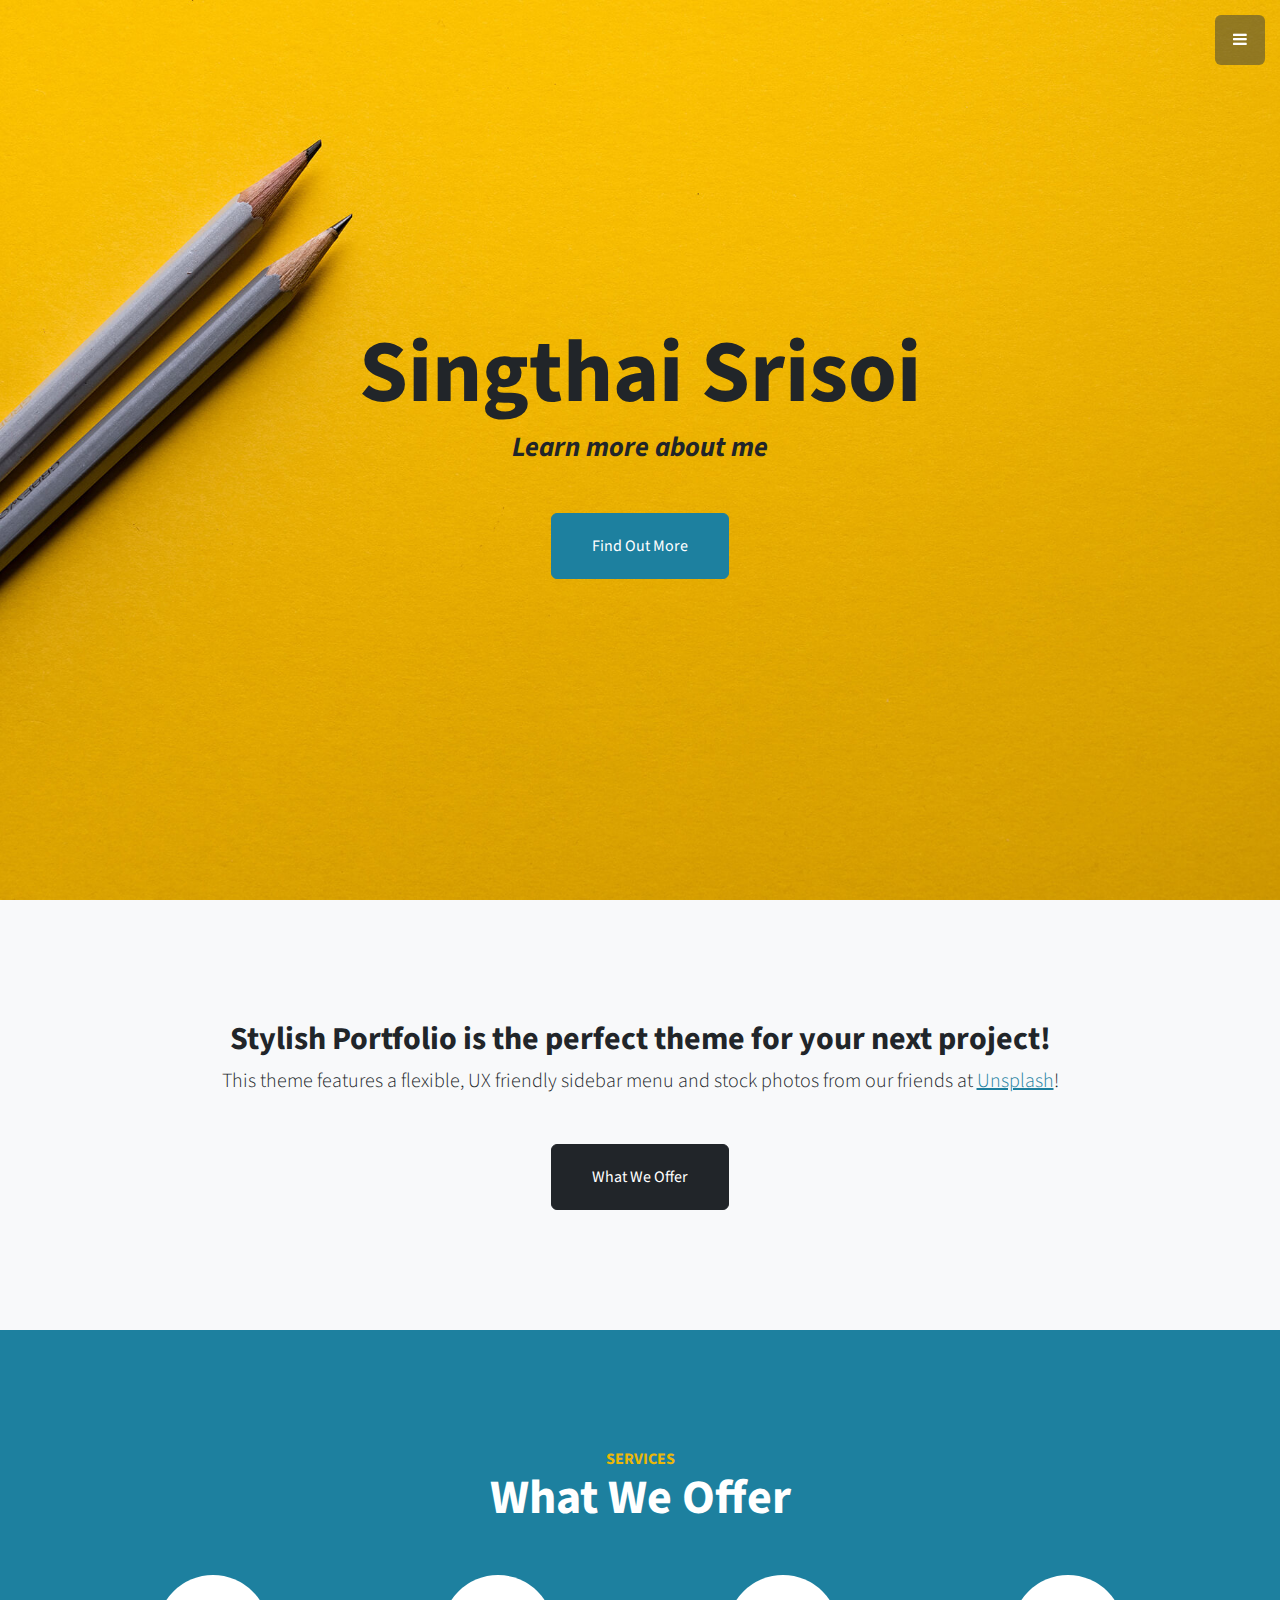
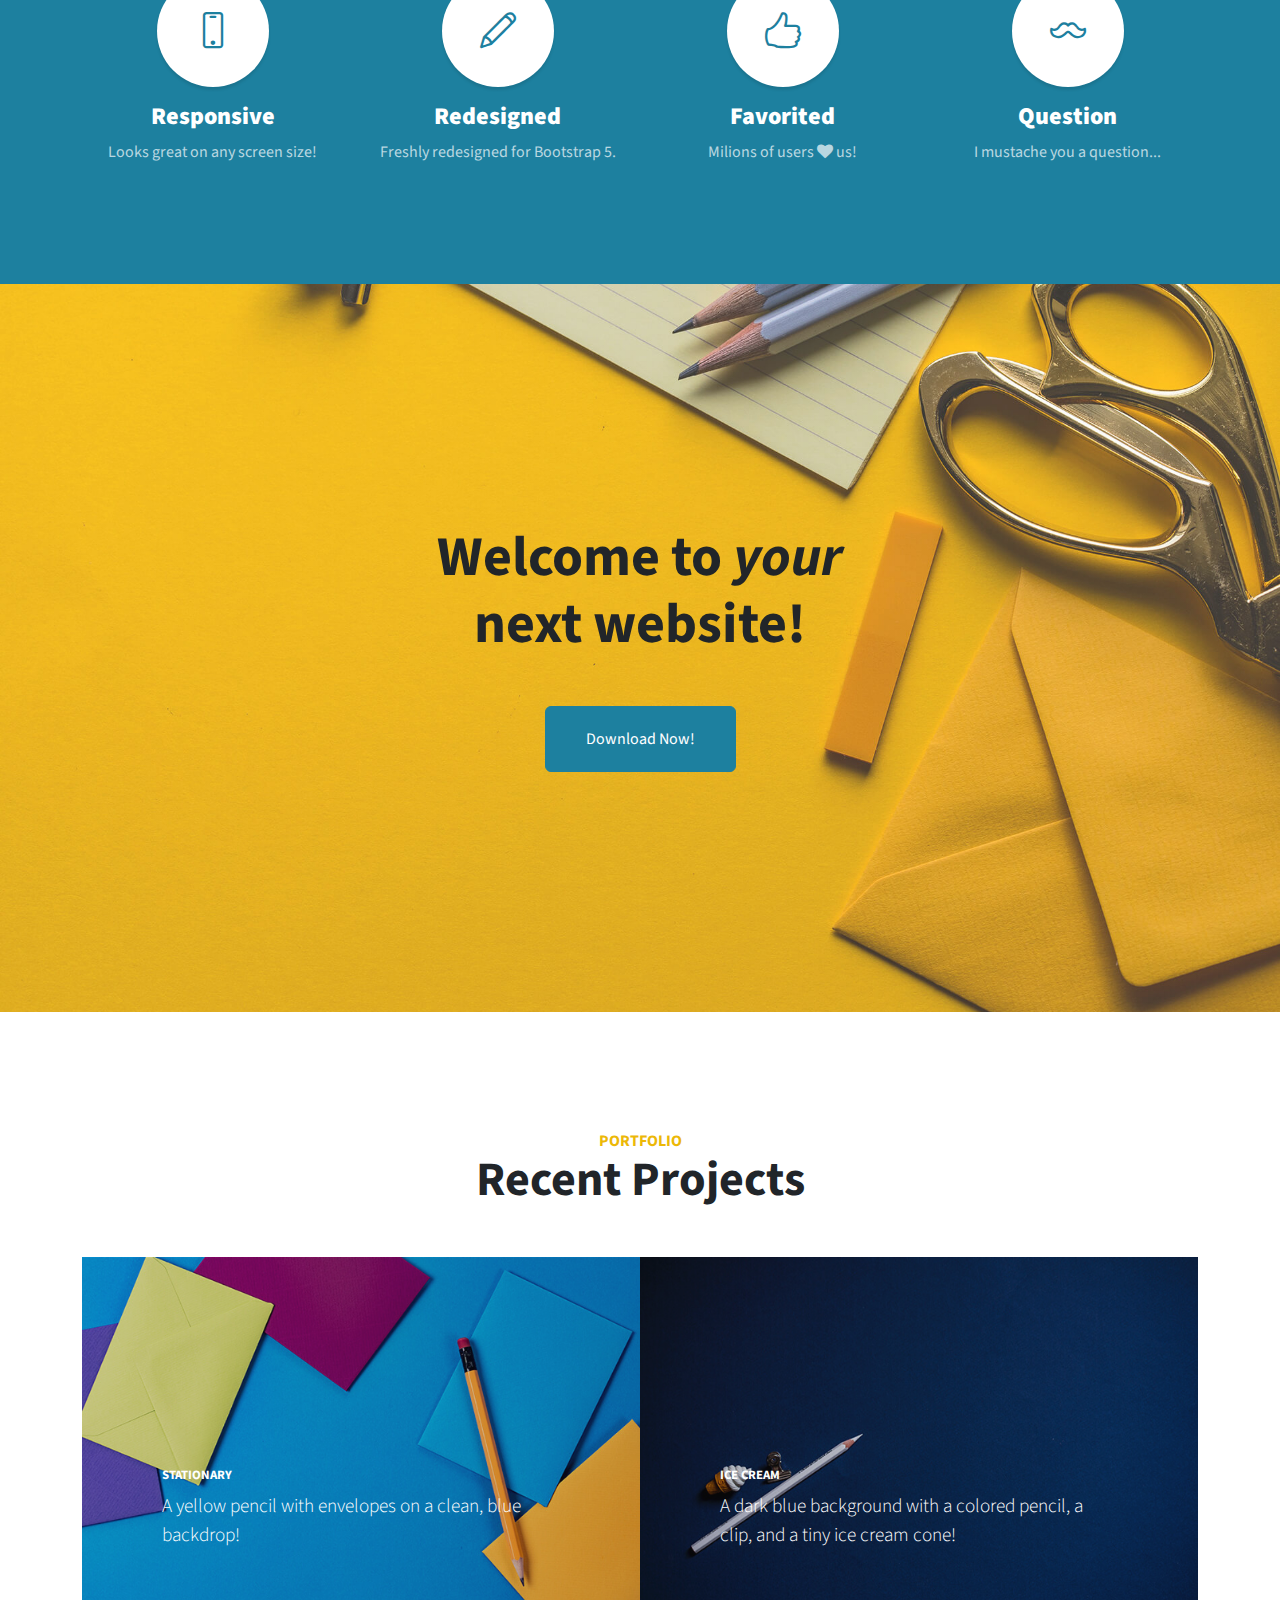
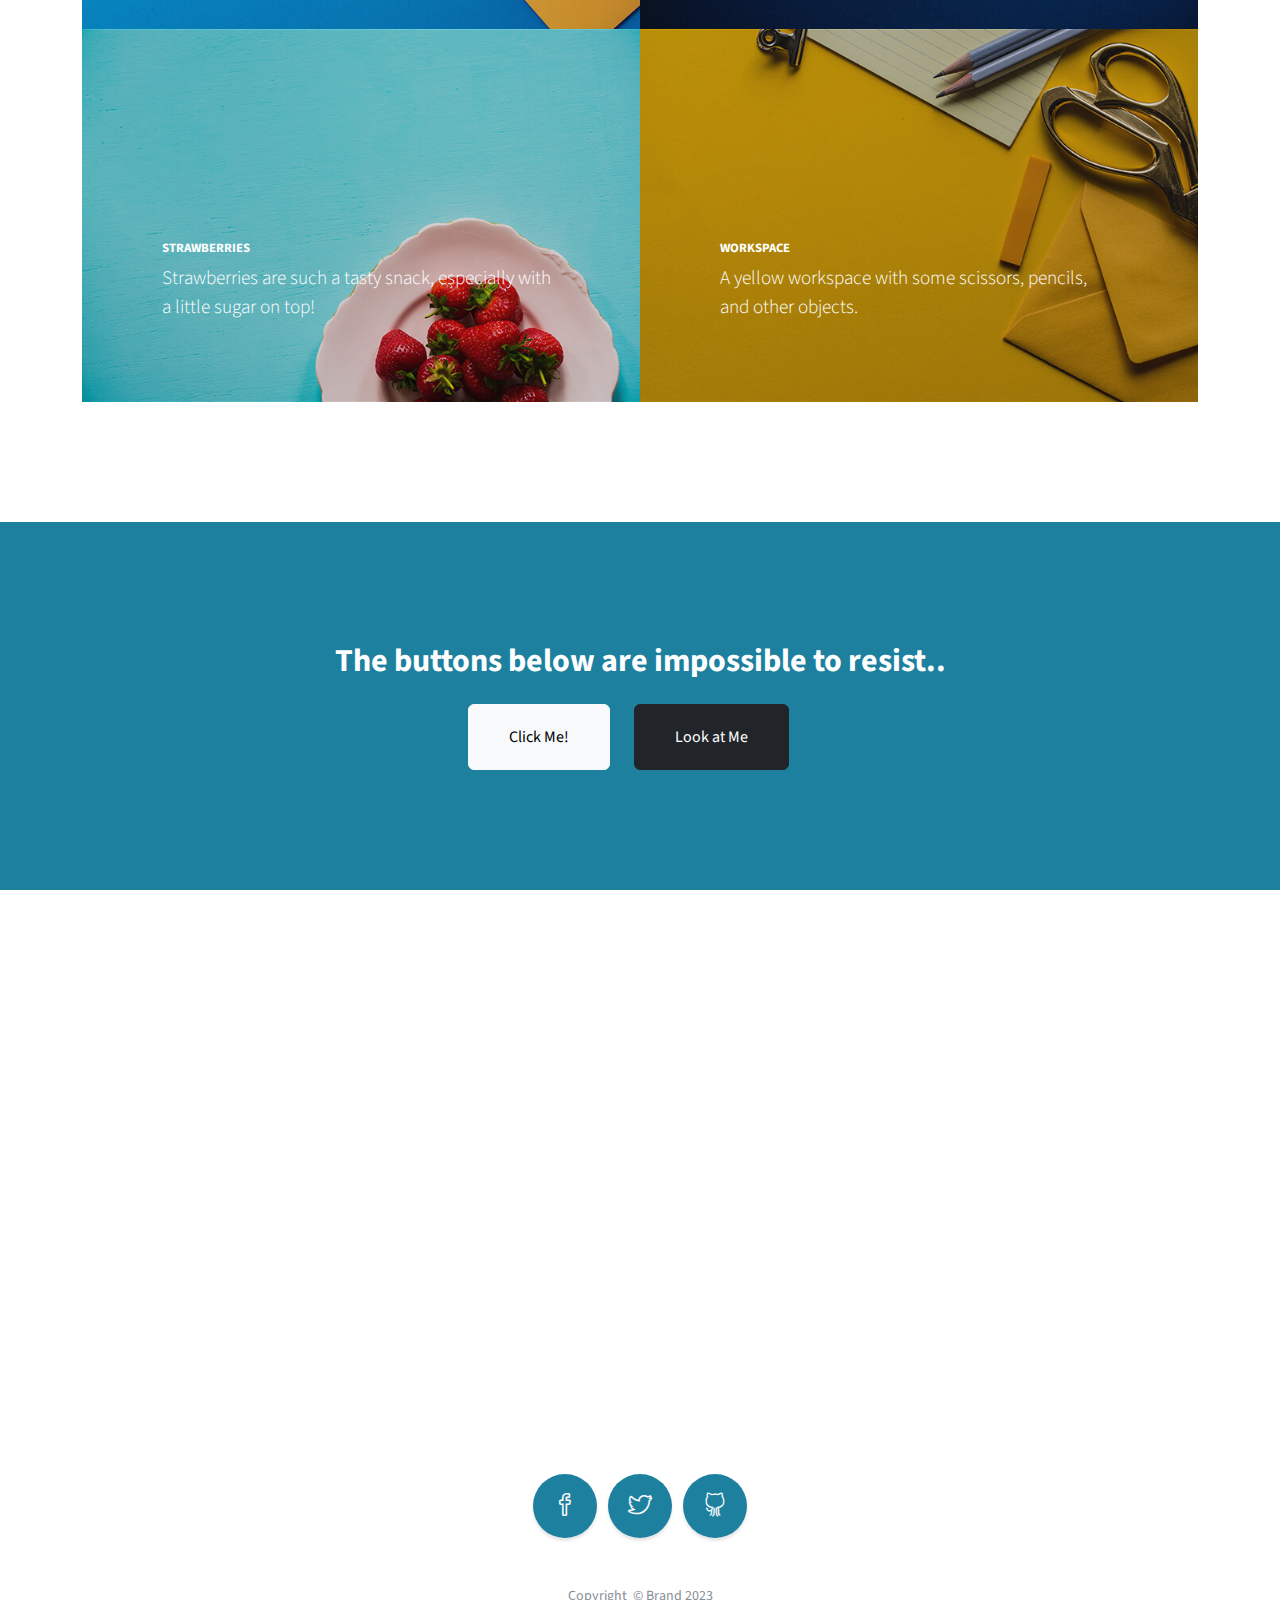
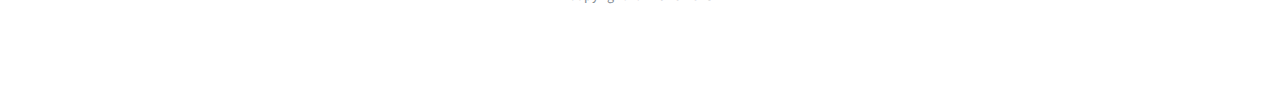
<file: github page/index.html>
<!DOCTYPE html>
<html lang="en">

<head>
    <meta charset="utf-8">
    <meta name="viewport" content="width=device-width, initial-scale=1.0, shrink-to-fit=no">
    <title>Home - Brand</title>
    <link rel="stylesheet" href="assets/bootstrap/css/bootstrap.min.css">
    <link rel="stylesheet" href="https://fonts.googleapis.com/css?family=Source+Sans+Pro:300,400,700,300italic,400italic,700italic&amp;display=swap">
    <link rel="stylesheet" href="assets/fonts/font-awesome.min.css">
    <link rel="stylesheet" href="assets/fonts/simple-line-icons.min.css">
</head>

<body id="page-top"><a class="menu-toggle rounded" href="#"><i class="fa fa-bars"></i></a>
    <nav class="navbar navbar-light navbar-expand" id="sidebar-wrapper">
        <div class="container"><button data-bs-toggle="collapse" class="navbar-toggler d-none" data-bs-target="#"></button>
            <div class="collapse navbar-collapse">
                <ul class="navbar-nav sidebar-nav" id="sidebar-nav">
                    <li class="nav-item sidebar-brand"><a class="nav-link active js-scroll-trigger" href="#page-top">Brand</a></li>
                    <li class="nav-item sidebar-nav-item"><a class="nav-link js-scroll-trigger" href="#page-top">Home</a></li>
                    <li class="nav-item sidebar-nav-item"><a class="nav-link js-scroll-trigger" href="#about">About</a></li>
                    <li class="nav-item sidebar-nav-item"><a class="nav-link js-scroll-trigger" href="#services">Services</a></li>
                    <li class="nav-item sidebar-nav-item"><a class="nav-link js-scroll-trigger" href="#portfolio">Portfolio</a></li>
                    <li class="nav-item sidebar-nav-item"><a class="nav-link js-scroll-trigger" href="#contact">Contact</a></li>
                </ul>
            </div>
        </div>
    </nav>
    <header class="d-flex masthead" style="background-image: url('assets/img/bg-masthead.jpg');">
        <div class="container my-auto text-center">
            <h1 class="mb-1">Singthai Srisoi</h1>
            <h3 class="mb-5"><em>Learn more about me</em></h3><a class="btn btn-primary btn-xl js-scroll-trigger" role="button" href="#about">Find Out More</a>
            <div class="overlay"></div>
        </div>
    </header>
    <section id="about" class="content-section bg-light">
        <div class="container text-center">
            <div class="row">
                <div class="col-lg-10 mx-auto">
                    <h2>Stylish Portfolio is the perfect theme for your next project!</h2>
                    <p class="lead mb-5"><span>This theme features a flexible, UX friendly sidebar menu and stock photos from our friends at&nbsp;</span><a href="https://unsplash.com/">Unsplash</a><span>!</span></p><a class="btn btn-dark btn-xl js-scroll-trigger" role="button" href="#services">What We Offer</a>
                </div>
            </div>
        </div>
    </section>
    <section id="services" class="content-section bg-primary text-white text-center">
        <div class="container">
            <div class="content-section-heading">
                <h3 class="text-secondary mb-0">Services</h3>
                <h2 class="mb-5">What We Offer</h2>
            </div>
            <div class="row">
                <div class="col-md-6 col-lg-3 mb-5 mb-lg-0"><span class="mx-auto service-icon rounded-circle mb-3"><i class="icon-screen-smartphone"></i></span>
                    <h4><strong>Responsive</strong></h4>
                    <p class="mb-0 text-faded">Looks great on any screen size!</p>
                </div>
                <div class="col-md-6 col-lg-3 mb-5 mb-lg-0"><span class="mx-auto service-icon rounded-circle mb-3"><i class="icon-pencil"></i></span>
                    <h4><strong>Redesigned</strong></h4>
                    <p class="mb-0 text-faded">Freshly redesigned for Bootstrap 5.</p>
                </div>
                <div class="col-md-6 col-lg-3 mb-5 mb-lg-0"><span class="mx-auto service-icon rounded-circle mb-3"><i class="icon-like"></i></span>
                    <h4><strong>Favorited</strong></h4>
                    <p class="mb-0 text-faded"><span>Milions of users&nbsp;</span><i class="fa fa-heart"></i><span>&nbsp;us!</span></p>
                </div>
                <div class="col-md-6 col-lg-3 mb-5 mb-lg-0"><span class="mx-auto service-icon rounded-circle mb-3"><i class="icon-mustache"></i></span>
                    <h4><strong>Question</strong></h4>
                    <p class="mb-0 text-faded">I mustache you a question...</p>
                </div>
            </div>
        </div>
    </section>
    <section class="callout" style="background: linear-gradient(90deg, rgba(255, 255, 255, 0.1) 0%, rgba(255, 255, 255, 0.1) 100%), url(&quot;assets/img/bg-callout.jpg&quot;);background-position: center center;background-repeat: no-repeat;background-size: cover;">
        <div class="container text-center">
            <h2 class="mx-auto mb-5"><span>Welcome to&nbsp;</span><em>your</em><span><br>next website!<br></span></h2><a class="btn btn-primary btn-xl" role="button" href="#">Download Now!</a>
        </div>
    </section>
    <section id="portfolio" class="content-section">
        <div class="container">
            <div class="content-section-heading text-center">
                <h3 class="text-secondary mb-0">Portfolio</h3>
                <h2 class="mb-5">Recent Projects</h2>
            </div>
            <div class="row g-0">
                <div class="col-lg-6"><a class="portfolio-item" href="#">
                        <div class="caption">
                            <div class="caption-content">
                                <h2>Stationary</h2>
                                <p class="mb-0">A yellow pencil with envelopes on a clean, blue backdrop!</p>
                            </div>
                        </div><img class="img-fluid" src="assets/img/portfolio-1.jpg">
                    </a></div>
                <div class="col-lg-6"><a class="portfolio-item" href="#">
                        <div class="caption">
                            <div class="caption-content">
                                <h2>Ice Cream</h2>
                                <p class="mb-0">A dark blue background with a colored pencil, a clip, and a tiny ice cream cone!</p>
                            </div>
                        </div><img class="img-fluid" src="assets/img/portfolio-2.jpg">
                    </a></div>
                <div class="col-lg-6"><a class="portfolio-item" href="#">
                        <div class="caption">
                            <div class="caption-content">
                                <h2>Strawberries</h2>
                                <p class="mb-0">Strawberries are such a tasty snack, especially with a little sugar on top!</p>
                            </div>
                        </div><img class="img-fluid" src="assets/img/portfolio-3.jpg">
                    </a></div>
                <div class="col-lg-6"><a class="portfolio-item" href="#">
                        <div class="caption">
                            <div class="caption-content">
                                <h2>Workspace</h2>
                                <p class="mb-0">A yellow workspace with some scissors, pencils, and other objects.</p>
                            </div>
                        </div><img class="img-fluid" src="assets/img/portfolio-4.jpg">
                    </a></div>
            </div>
        </div>
    </section>
    <section class="content-section bg-primary text-white">
        <div class="container text-center">
            <h2 class="mb-4">The buttons below are impossible to resist..</h2><a class="btn btn-light btn-xl me-4" role="button" href="#">Click Me!</a><a class="btn btn-dark btn-xl me-4" role="button" href="#">Look at Me</a>
        </div>
    </section>
    <section id="contact" class="map"><iframe allowfullscreen="" frameborder="0" src="https://cdn.bootstrapstudio.io/placeholders/map.html" width="100%" height="400"></iframe></section>
    <footer class="footer text-center">
        <div class="container">
            <ul class="list-inline mb-5">
                <li class="list-inline-item">&nbsp;<a class="link-light social-link rounded-circle" href="#"><i class="icon-social-facebook"></i></a></li>
                <li class="list-inline-item">&nbsp;<a class="link-light social-link rounded-circle" href="#"><i class="icon-social-twitter"></i></a></li>
                <li class="list-inline-item">&nbsp;<a class="link-light social-link rounded-circle" href="#"><i class="icon-social-github"></i></a></li>
            </ul>
            <p class="text-muted mb-0 small">Copyright &nbsp;© Brand 2023</p>
        </div><a class="js-scroll-trigger scroll-to-top rounded" href="#page-top"><i class="fa fa-angle-up"></i></a>
    </footer>
    <script src="assets/bootstrap/js/bootstrap.min.js"></script>
    <script src="assets/js/stylish-portfolio.js"></script>
</body>

</html>
</file>
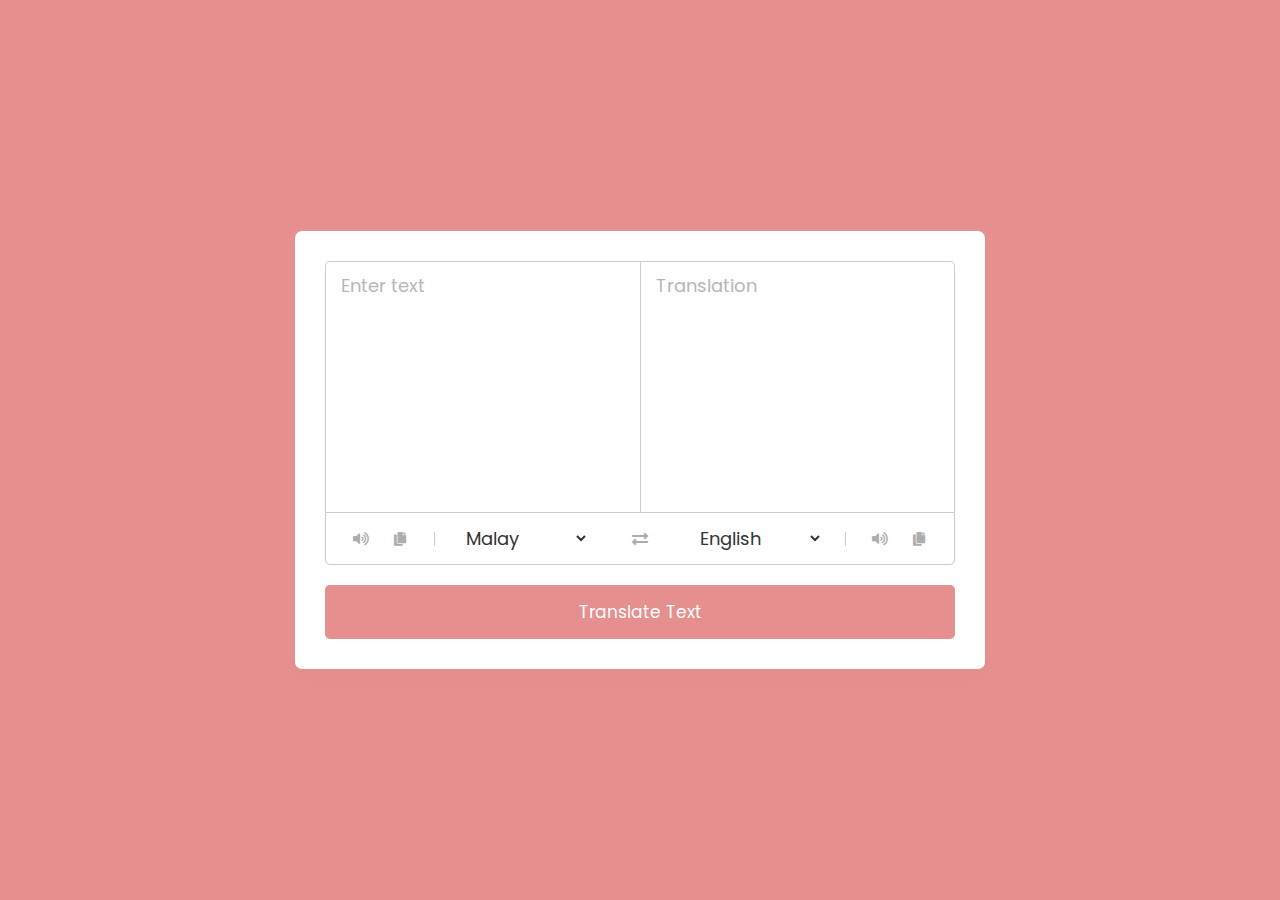
<file: langtrans/index.html>
<!DOCTYPE html>

<html lang="en" dir="ltr">
  <head>
    <meta charset="utf-8">  
    <title>Language Translator</title>
    <link rel="stylesheet" href="style.css">
    <meta name="viewport" content="width=device-width, initial-scale=1.0">
    <!-- Font Awesome CDN Link for Icons -->
    <link rel="stylesheet" href="https://cdnjs.cloudflare.com/ajax/libs/font-awesome/5.15.3/css/all.min.css"/>
  </head>
  <body>
    <div class="container">
      <div class="wrapper">
        <div class="text-input">
          <textarea spellcheck="false" class="from-text" placeholder="Enter text"></textarea>
          <textarea spellcheck="false" readonly disabled class="to-text" placeholder="Translation"></textarea>
        </div>
        <ul class="controls">
          <li class="row from">
            <div class="icons">
              <i id="from" class="fas fa-volume-up"></i>
              <i id="from" class="fas fa-copy"></i>
            </div>
            <select></select>
          </li>
          <li class="exchange"><i class="fas fa-exchange-alt"></i></li>
          <li class="row to">
            <select></select>
            <div class="icons">
              <i id="to" class="fas fa-volume-up"></i>
              <i id="to" class="fas fa-copy"></i>
            </div>
          </li>
        </ul>
      </div>
      <button>Translate Text</button>
    </div>

    <script src="js/countries.js"></script>
    <script src="js/script.js"></script>

  </body>
</html>
</file>
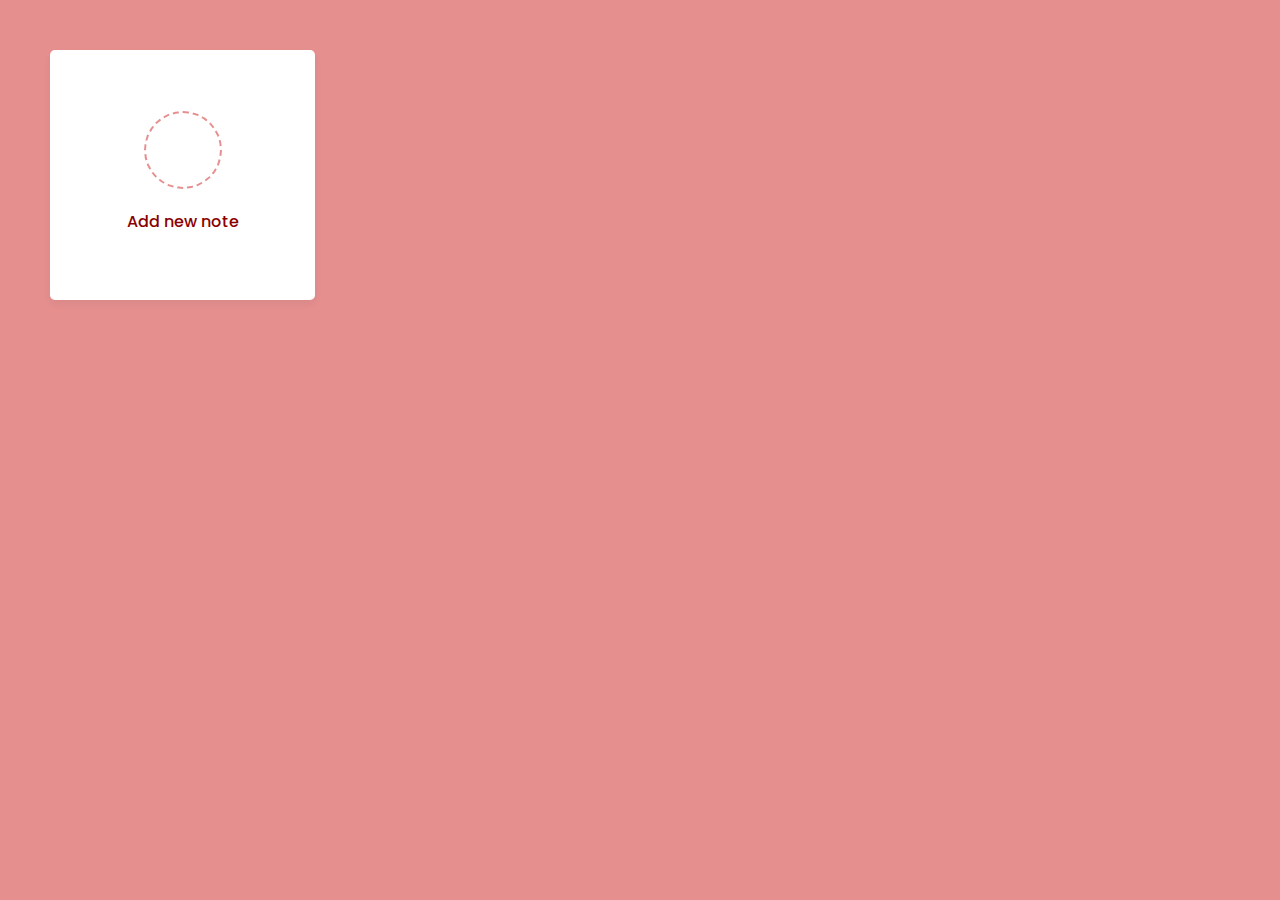
<file: noteapp/index.html>
<!DOCTYPE html>

<html lang="en" dir="ltr">
  <head>
    <meta charset="utf-8">  
    <title>Notes App in JavaScript</title>
    <link rel="stylesheet" href="style.css">
    <meta name="viewport" content="width=device-width, initial-scale=1.0">
    <!-- Iconscout Link For Icons -->
    <link rel="stylesheet" href="https://unicons.iconscout.com/release/v4.0.0/css/line.css">
  </head>
  <body>
    <div class="popup-box">
      <div class="popup">
        <div class="content">
          <header>
            <p></p>
            <i class="uil uil-times"></i>
          </header>
          <form action="#">
            <div class="row title">
              <label>Title</label>
              <input type="text" spellcheck="false">
            </div>
            <div class="row description">
              <label>Description</label>
              <textarea spellcheck="false"></textarea>
            </div>
            <button></button>
          </form>
        </div>
      </div>
    </div>
    <div class="wrapper">
      <li class="add-box">
        <div class="icon"><i class="uil uil-plus"></i></div>
        <p>Add new note</p>
      </li>
    </div>

    <script src="script.js"></script>
    
  </body>
</html>
</file>
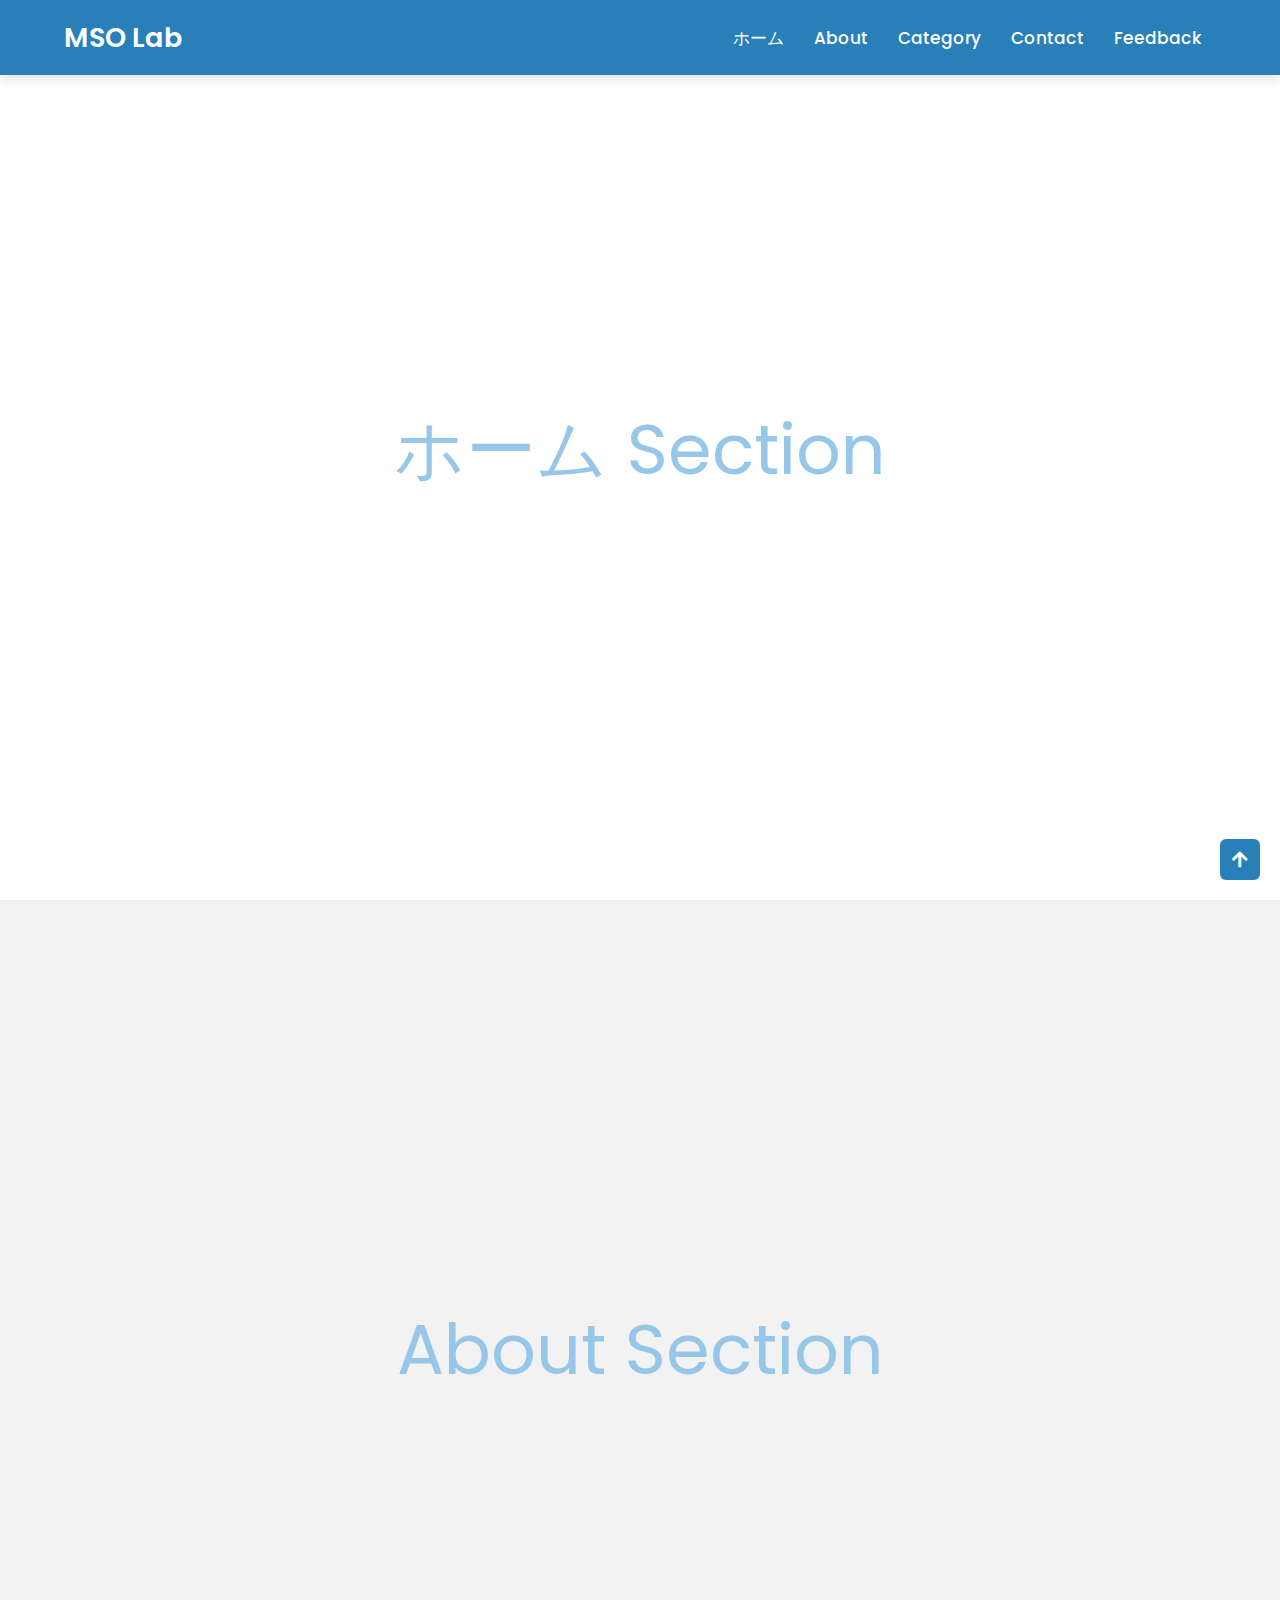
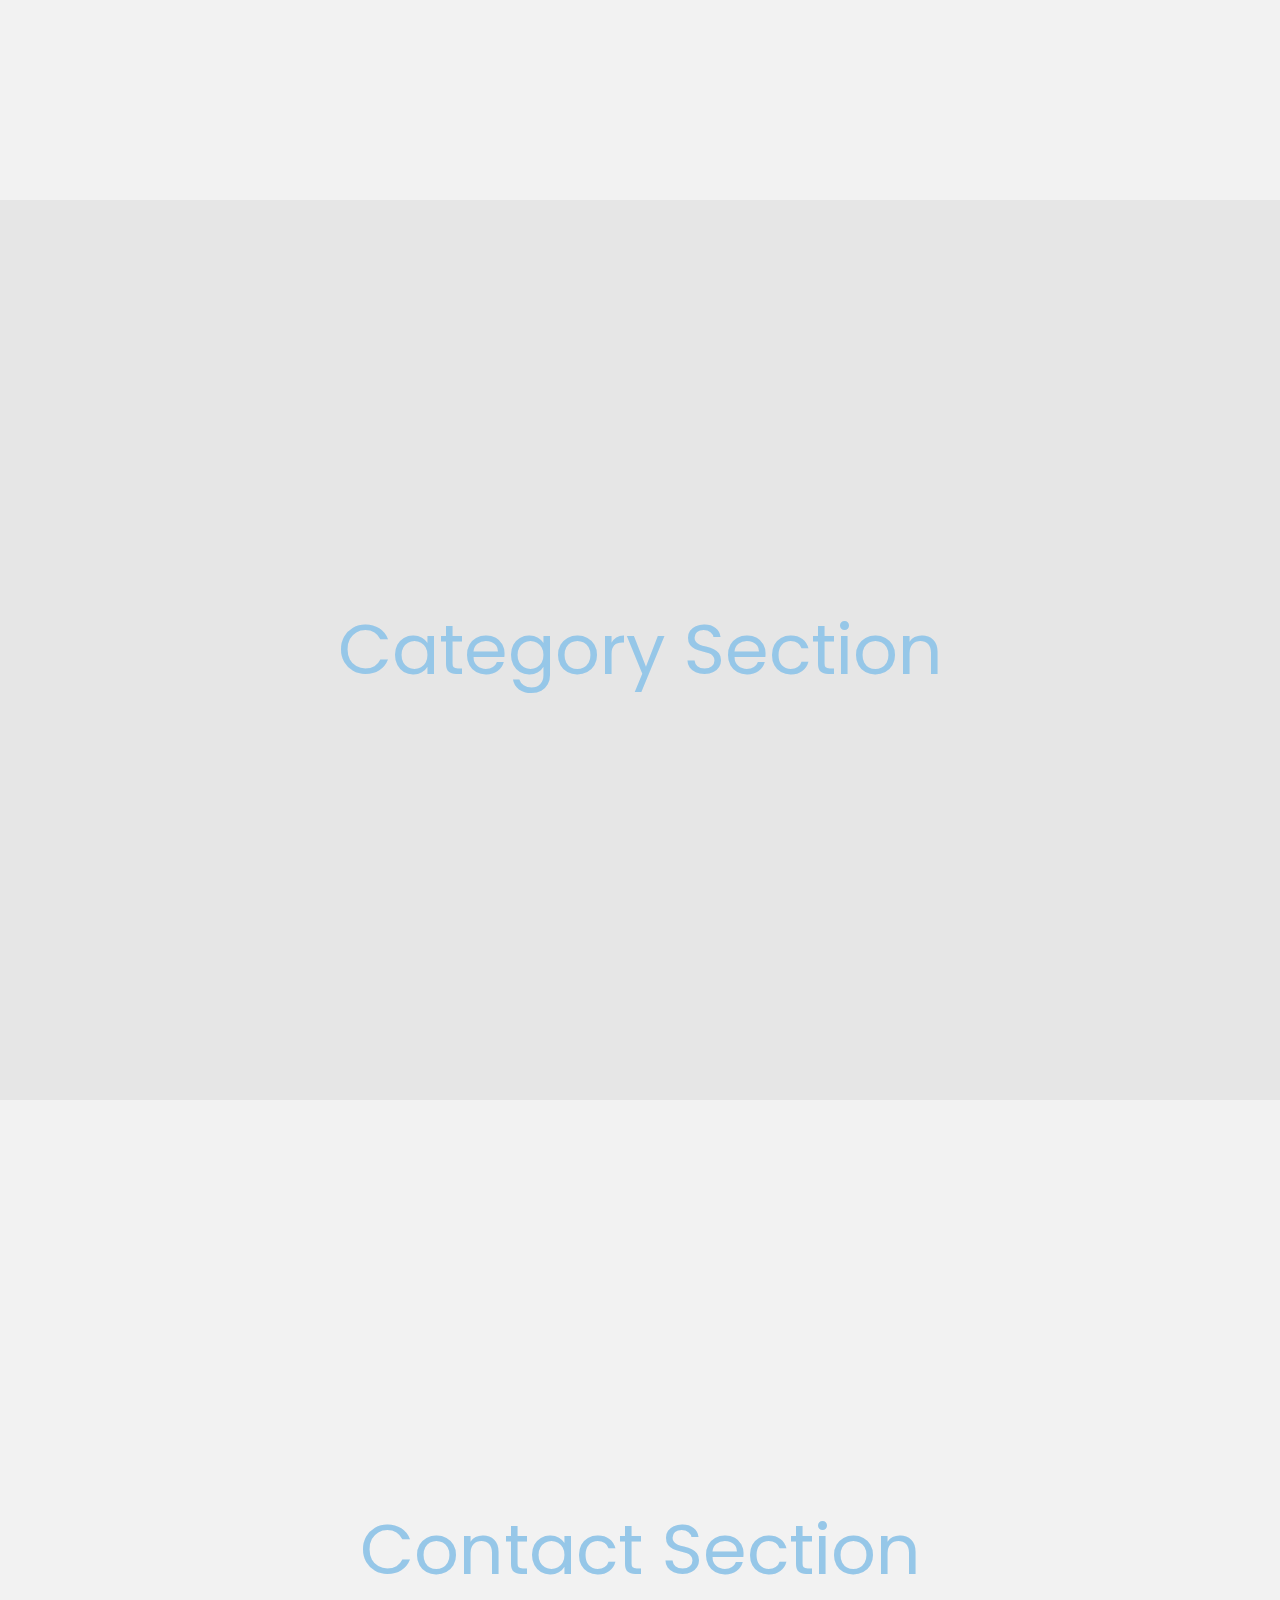
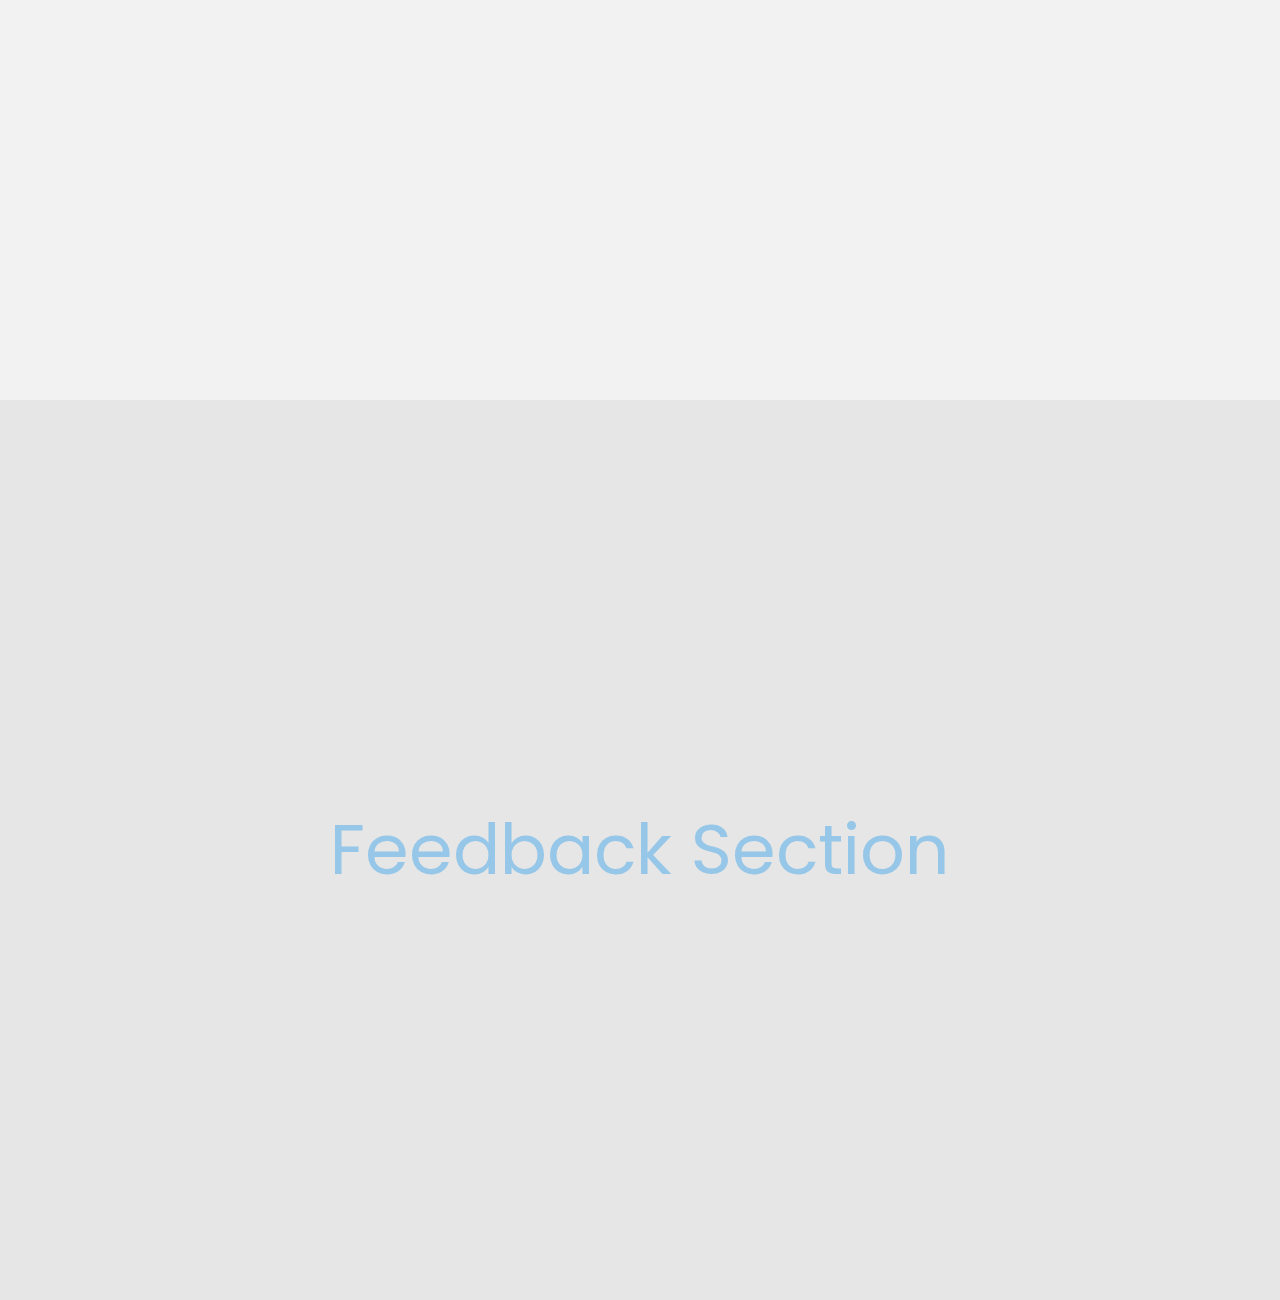
<file: 13/navbar1/index.html>
<!DOCTYPE html>
<html lang="en" dir="ltr">
  <head>
    <meta charset="UTF-8" />
    <title>Navigation Bar With Scroll Every Section</title>
    <link rel="stylesheet" href="style.css" />
    <!-- Fontawesome CDN Link -->
    <link
      rel="stylesheet"
      href="https://cdnjs.cloudflare.com/ajax/libs/font-awesome/5.15.2/css/all.min.css"
    />
    <meta name="viewport" content="width=device-width, initial-scale=1.0" />
  </head>
  <body>
    <nav>
      <div class="navbar">
        <div class="logo"><a href="#">MSO Lab</a></div>
        <ul class="menu">
          <li><a href="#ホーム">ホーム</a></li>
          <li><a href="#About">About</a></li>
          <li><a href="#Category">Category</a></li>
          <li><a href="#Contact">Contact</a></li>
          <li><a href="#Feedback">Feedback</a></li>
        </ul>
      </div>
    </nav>
    <section id="ホーム">ホーム Section</section>
    <section id="About">About Section</section>
    <section id="Category">Category Section</section>
    <section id="Contact">Contact Section</section>
    <section id="Feedback">Feedback Section</section>
    <div class="button">
      <a href="#ホーム"><i class="fas fa-arrow-up"></i></a>
    </div>
  </body>
</html>
</file>
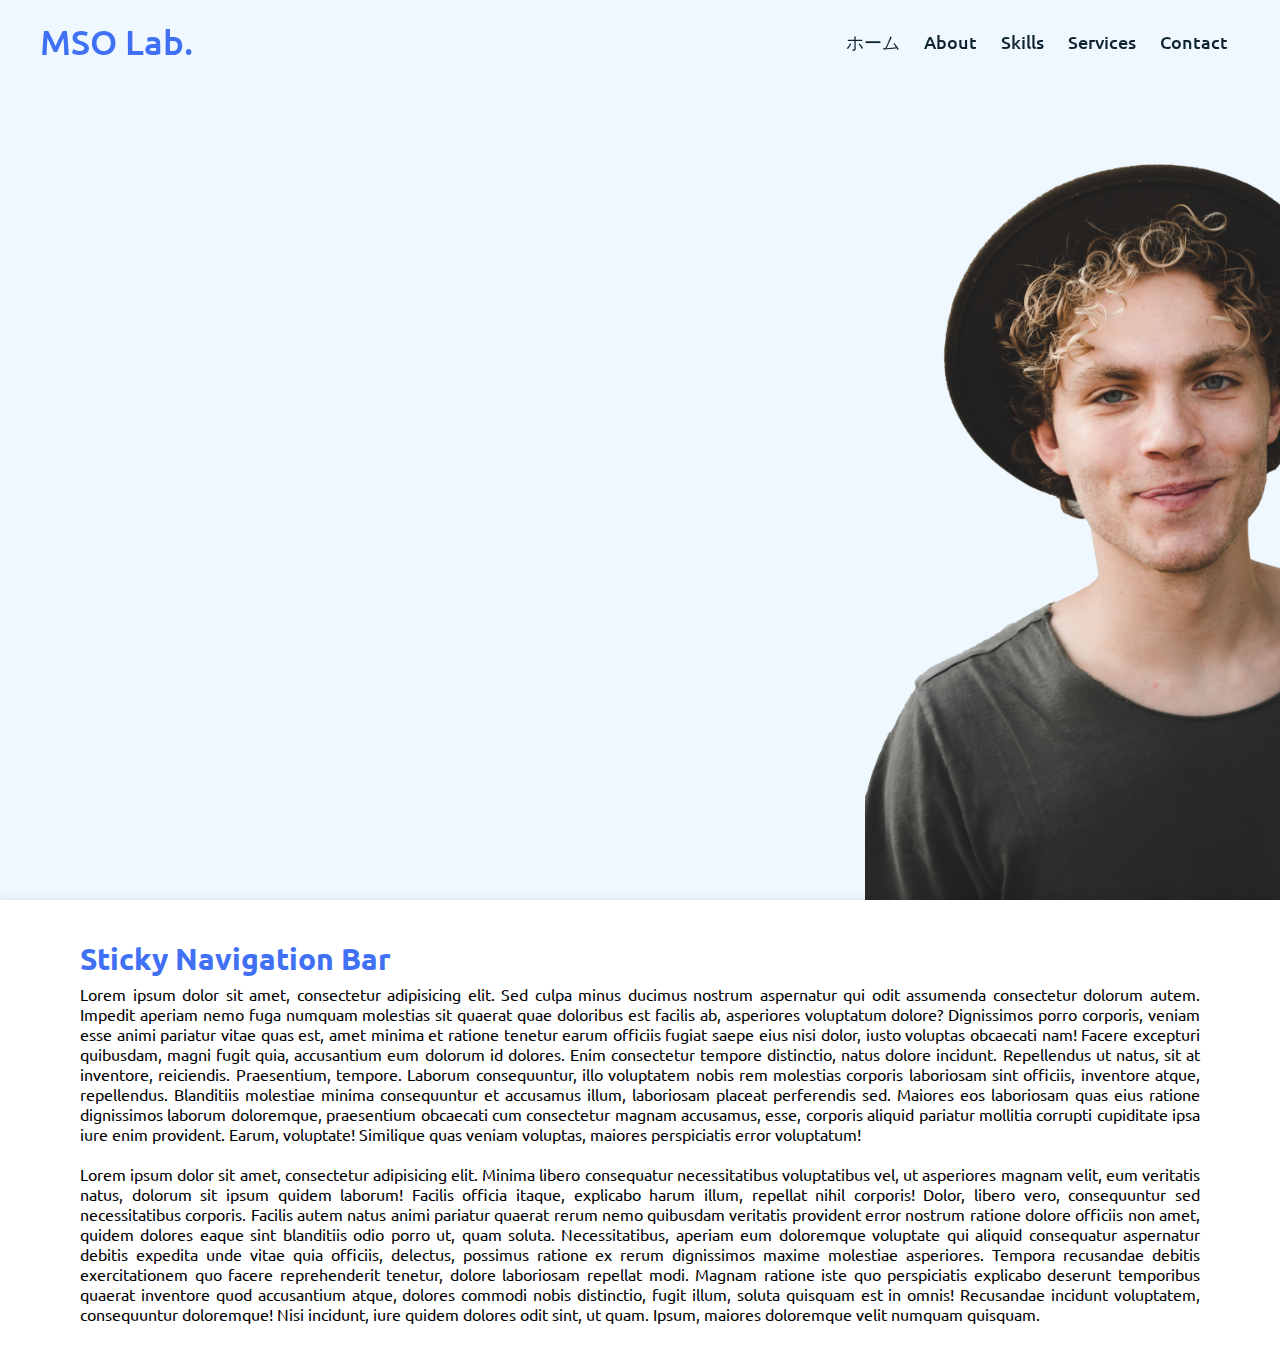
<file: 13/navbar3/index.html>
<!DOCTYPE html>
<html lang="en" dir="ltr">
  <head>
    <meta charset="UTF-8">
    <title> Sticky Navigation Bar | MSOLab </title>
    <link rel="stylesheet" href="style.css">
   </head>
<body>
  <nav>
    <div class="nav-content">
      <div class="logo">
        <a href="#">MSO Lab.</a>
      </div>
      <ul class="nav-links">
        <li><a href="#">ホーム</a></li>
        <li><a href="#">About</a></li>
        <li><a href="#">Skills</a></li>
        <li><a href="#">Services</a></li>
        <li><a href="#">Contact</a></li>
      </ul>
    </div>
  </nav>
  <section class="ホーム"></section>
  <div class="text">
    <p><h2>Sticky Navigation Bar</h2>
    <p>Lorem ipsum dolor sit amet, consectetur adipisicing elit. Sed culpa minus ducimus nostrum aspernatur qui odit assumenda consectetur dolorum autem. Impedit aperiam nemo fuga numquam molestias sit quaerat quae doloribus est facilis ab, asperiores voluptatum dolore? Dignissimos porro corporis, veniam esse animi pariatur vitae quas est, amet minima et ratione tenetur earum officiis fugiat saepe eius nisi dolor, iusto voluptas obcaecati nam! Facere excepturi quibusdam, magni fugit quia, accusantium eum dolorum id dolores. Enim consectetur tempore distinctio, natus dolore incidunt. Repellendus ut natus, sit at inventore, reiciendis. Praesentium, tempore. Laborum consequuntur, illo voluptatem nobis rem molestias corporis laboriosam sint officiis, inventore atque, repellendus. Blanditiis molestiae minima consequuntur et accusamus illum, laboriosam placeat perferendis sed. Maiores eos laboriosam quas eius ratione dignissimos laborum doloremque, praesentium obcaecati cum consectetur magnam accusamus, esse, corporis aliquid pariatur mollitia corrupti cupiditate ipsa iure enim provident. Earum, voluptate! Similique quas veniam voluptas, maiores perspiciatis error voluptatum!</p>
    <br><p>Lorem ipsum dolor sit amet, consectetur adipisicing elit. Minima libero consequatur necessitatibus voluptatibus vel, ut asperiores magnam velit, eum veritatis natus, dolorum sit ipsum quidem laborum! Facilis officia itaque, explicabo harum illum, repellat nihil corporis! Dolor, libero vero, consequuntur sed necessitatibus corporis. Facilis autem natus animi pariatur quaerat rerum nemo quibusdam veritatis provident error nostrum ratione dolore officiis non amet, quidem dolores eaque sint blanditiis odio porro ut, quam soluta. Necessitatibus, aperiam eum doloremque voluptate qui aliquid consequatur aspernatur debitis expedita unde vitae quia officiis, delectus, possimus ratione ex rerum dignissimos maxime molestiae asperiores. Tempora recusandae debitis exercitationem quo facere reprehenderit tenetur, dolore laboriosam repellat modi. Magnam ratione iste quo perspiciatis explicabo deserunt temporibus quaerat inventore quod accusantium atque, dolores commodi nobis distinctio, fugit illum, soluta quisquam est in omnis! Recusandae incidunt voluptatem, consequuntur doloremque! Nisi incidunt, iure quidem dolores odit sint, ut quam. Ipsum, maiores doloremque velit numquam quisquam.</p>
  </div>

  <script>
  let nav = document.querySelector("nav");
    window.onscroll = function() {
      if(document.documentElement.scrollTop > 20){
        nav.classList.add("sticky");
      }else {
        nav.classList.remove("sticky");
      }
    }
  </script>

</body>
</html>
</file>
<file: langtrans/style.css>
/* Import Google Font - Poppins */
@import url('https://fonts.googleapis.com/css2?family=Poppins:wght@400;500;600;700&display=swap');
*{
  margin: 0;
  padding: 0;
  box-sizing: border-box;
  font-family: 'Poppins', sans-serif;
}
body{
  display: flex;
  align-items: center;
  justify-content: center;
  padding: 0 10px;
  min-height: 100vh;
  background: #e58f8f;
}
.container{
  max-width: 690px;
  width: 100%;
  padding: 30px;
  background: #fff;
  border-radius: 7px;
  box-shadow: 0 10px 20px rgba(0,0,0,0.01);
}
.wrapper{
  border-radius: 5px;
  border: 1px solid #ccc;
}
.wrapper .text-input{
  display: flex;
  border-bottom: 1px solid #ccc;
}
.text-input .to-text{
  border-radius: 0px;
  border-left: 1px solid #ccc;
}
.text-input textarea{
  height: 250px;
  width: 100%;
  border: none;
  outline: none;
  resize: none;
  background: none;
  font-size: 18px;
  padding: 10px 15px;
  border-radius: 5px;
}
.text-input textarea::placeholder{
  color: #b7b6b6;
}
.controls, li, .icons, .icons i{
  display: flex;
  align-items: center;
  justify-content: space-between;
}
.controls{
  list-style: none;
  padding: 12px 15px;
}
.controls .row .icons{
  width: 38%;
}
.controls .row .icons i{
  width: 50px;
  color: #adadad;
  font-size: 14px;
  cursor: pointer;
  transition: transform 0.2s ease;
  justify-content: center;
}
.controls .row.from .icons{
  padding-right: 15px;
  border-right: 1px solid #ccc;
}
.controls .row.to .icons{
  padding-left: 15px;
  border-left: 1px solid #ccc;
}
.controls .row select{
  color: #333;
  border: none;
  outline: none;
  font-size: 18px;
  background: none;
  padding-left: 5px;
}
.text-input textarea::-webkit-scrollbar{
  width: 4px;
}
.controls .row select::-webkit-scrollbar{
  width: 8px;
}
.text-input textarea::-webkit-scrollbar-track,
.controls .row select::-webkit-scrollbar-track{
  background: #fff;
}
.text-input textarea::-webkit-scrollbar-thumb{
  background: #ddd;
  border-radius: 8px;
}
.controls .row select::-webkit-scrollbar-thumb{
  background: #999;
  border-radius: 8px;
  border-right: 2px solid #ffffff;
}
.controls .exchange{
  color: #adadad;
  cursor: pointer;
  font-size: 16px;
  transition: transform 0.2s ease;
}
.controls i:active{
  transform: scale(0.9);
}
.container button{
  width: 100%;
  padding: 14px;
  outline: none;
  border: none;
  color: #fff;
  cursor: pointer;
  margin-top: 20px;
  font-size: 17px;
  border-radius: 5px;
  background: #e58f8f;
}

@media (max-width: 660px){
  .container{
    padding: 20px;
  }
  .wrapper .text-input{
    flex-direction: column;
  }
  .text-input .to-text{
    border-left: 0px;
    border-top: 1px solid #ccc;
  }
  .text-input textarea{
    height: 200px;
  }
  .controls .row .icons{
    display: none;
  }
  .container button{
    padding: 13px;
    font-size: 16px;
  }
  .controls .row select{
    font-size: 16px;
  }
  .controls .exchange{
    font-size: 14px;
  }
}
</file>
<file: noteapp/style.css>
/* Import Google Font - Poppins */
@import url('https://fonts.googleapis.com/css2?family=Poppins:wght@400;500;600;700&display=swap');
*{
  margin: 0;
  padding: 0;
  box-sizing: border-box;
  font-family: 'Poppins', sans-serif;
}
body{
  background: #e58f8f;
}
::selection{
  color: #fff;
  background: #8a0000;
}
.wrapper{
  margin: 50px;
  display: grid;
  gap: 25px;
  grid-template-columns: repeat(auto-fill, 265px);
}
.wrapper li{
  height: 250px;
  list-style: none;
  border-radius: 5px;
  padding: 15px 20px 20px;
  background: #fff;
  box-shadow: 0 4px 8px rgba(0,0,0,0.05);
}
.add-box, .icon, .bottom-content, 
.popup, header, .settings .menu li{
  display: flex;
  align-items: center;
  justify-content: space-between;
}
.add-box{
  cursor: pointer;
  flex-direction: column;
  justify-content: center;
}
.add-box .icon{
  height: 78px;
  width: 78px;
  color: #8a0000;
  font-size: 40px;
  border-radius: 50%;
  justify-content: center;
  border: 2px dashed #e58f8f;
}
.add-box p{
  color: #8a0000;
  font-weight: 500;
  margin-top: 20px;
}
.note{
  display: flex;
  flex-direction: column;
  justify-content: space-between;
}
.note .details{
  max-height: 165px;
  overflow-y: auto;
}
.note .details::-webkit-scrollbar,
.popup textarea::-webkit-scrollbar{
  width: 0;
}
.note .details:hover::-webkit-scrollbar,
.popup textarea:hover::-webkit-scrollbar{
  width: 5px;
}
.note .details:hover::-webkit-scrollbar-track,
.popup textarea:hover::-webkit-scrollbar-track{
  background: #f1f1f1;
  border-radius: 25px;
}
.note .details:hover::-webkit-scrollbar-thumb,
.popup textarea:hover::-webkit-scrollbar-thumb{
  background: #e6e6e6;
  border-radius: 25px;
}
.note p{
  font-size: 22px;
  font-weight: 500;
}
.note span{
  display: block;
  color: #575757;
  font-size: 16px;
  margin-top: 5px;
}
.note .bottom-content{
  padding-top: 10px;
  border-top: 1px solid #ccc;
}
.bottom-content span{
  color: #6D6D6D;
  font-size: 14px;
}
.bottom-content .settings{
  position: relative;
}
.bottom-content .settings i{
  color: #6D6D6D;
  cursor: pointer;
  font-size: 15px;
}
.settings .menu{
  z-index: 1;
  bottom: 0;
  right: -5px;
  padding: 5px 0;
  background: #fff;
  position: absolute;
  border-radius: 4px;
  transform: scale(0);
  transform-origin: bottom right;
  box-shadow: 0 0 6px rgba(0,0,0,0.15);
  transition: transform 0.2s ease;
}
.settings.show .menu{
  transform: scale(1);
}
.settings .menu li{
  height: 25px;
  font-size: 16px;
  margin-bottom: 2px;
  padding: 17px 15px;
  cursor: pointer;
  box-shadow: none;
  border-radius: 0;
  justify-content: flex-start;
}
.menu li:last-child{
  margin-bottom: 0;
}
.menu li:hover{
  background: #f5f5f5;
}
.menu li i{
  padding-right: 8px;
}

.popup-box{
  position: fixed;
  top: 0;
  left: 0;
  z-index: 2;
  height: 100%;
  width: 100%;
  background: rgba(0,0,0,0.4);
}
.popup-box .popup{
  position: absolute;
  top: 50%;
  left: 50%;
  z-index: 3;
  width: 100%;
  max-width: 400px;
  justify-content: center;
  transform: translate(-50%, -50%) scale(0.95);
}
.popup-box, .popup{
  opacity: 0;
  pointer-events: none;
  transition: all 0.25s ease;
}
.popup-box.show, .popup-box.show .popup{
  opacity: 1;
  pointer-events: auto;
}
.popup-box.show .popup{
  transform: translate(-50%, -50%) scale(1);
}
.popup .content{
  border-radius: 5px;
  background: #fff;
  width: calc(100% - 15px);
  box-shadow: 0 0 15px rgba(0,0,0,0.1);
}
.content header{
  padding: 15px 25px;
  border-bottom: 1px solid #ccc;
}
.content header p{
  font-size: 20px;
  font-weight: 500;
}
.content header i{
  color: #8b8989;
  cursor: pointer;
  font-size: 23px;
}
.content form{
  margin: 15px 25px 35px;
}
.content form .row{
  margin-bottom: 20px;
}
form .row label{
  font-size: 18px;
  display: block;
  margin-bottom: 6px;
}
form :where(input, textarea){
  height: 50px;
  width: 100%;
  outline: none;
  font-size: 17px;
  padding: 0 15px;
  border-radius: 4px;
  border: 1px solid #999;
}
form :where(input, textarea):focus{
  box-shadow: 0 2px 4px rgba(0,0,0,0.11);
}
form .row textarea{
  height: 150px;
  resize: none;
  padding: 8px 15px;
}
form button{
  width: 100%;
  height: 50px;
  color: #fff;
  outline: none;
  border: none;
  cursor: pointer;
  font-size: 17px;
  border-radius: 4px;
  background: #8a0000;
}

@media (max-width: 660px){
  .wrapper{
    margin: 15px;
    gap: 15px;
    grid-template-columns: repeat(auto-fill, 100%);
  }
  .popup-box .popup{
    max-width: calc(100% - 15px);
  }
  .bottom-content .settings i{
    font-size: 17px;
  }
}
</file>
<file: 13/navbar1/style.css>
/* Google Font CDN Link */
@import url('https://fonts.googleapis.com/css2?family=Poppins:wght@200;300;400;500;600;700&display=swap');
*{
  margin: 0;
  padding: 0;
  box-sizing: border-box;
  font-family: 'Poppins',sans-serif;
  scroll-behavior: smooth;
}
body{

}
nav{
 position: fixed;
 left: 0;
 top: 0;
 width: 100%;
 height: 75px;
 background: #2980b9;
 box-shadow: 0 5px 10px rgba(0, 0, 0, 0.1);
}
nav .navbar{
 display: flex;
 align-items: center;
 justify-content: space-between;
 height: 100%;
 max-width: 90%;
 background: #2980b9;
 margin: auto;
}
nav .navbar .logo a{
  color: #fff;
  font-size: 27px;
  font-weight: 600;
  text-decoration: none;
}
nav .navbar .menu{
  display: flex;
}
.navbar .menu li{
  list-style: none;
  margin: 0 15px;
}
.navbar .menu li a{
  color: #fff;
  font-size: 17px;
  font-weight: 500;
  text-decoration: none;
}
section{
  display: flex;
  height: 100vh;
  width: 100%;
  align-items: center;
  justify-content: center;
  color: #96c7e8;
  font-size: 70px;
}
#ホーム{
  background: #fff;
}
#About{
  background: #f2f2f2;
}
#Category{
  background: #e6e6e6;
}
#Latest{
  background: #fff;
}
#Contact{
  background: #f2f2f2;
}
#Feedback{
  background: #e6e6e6;
}
.button a{
  position: fixed;
  bottom: 20px;
  right: 20px;
  color: #fff;
  background: #2980b9;
  padding: 7px 12px;;
  font-size: 18px;
  border-radius: 6px;
  box-shadow: rgba(0, 0, 0, 0.15);
}
</file>
<file: 13/navbar3/style.css>
/* Google Font Link */
@import url('https://fonts.googleapis.com/css2?family=Poppins:wght@400;500;600;700&family=Ubuntu:wght@400;500;700&display=swap');*{
  margin: 0;
  padding: 0;
  box-sizing: border-box;
  text-decoration: none;
  font-family: 'Ubuntu', sans-serif;
}
nav{
  position: fixed;
  top: 0;
  left: 0;
  width: 100%;
  padding: 20px;
  transition: all 0.4s ease;
}
nav.sticky{
  padding: 15px 20px;
  background: #4070f4;
  box-shadow: 0 5px 10px rgba(0, 0, 0, 0.1);
}
nav .nav-content{
  height: 100%;
  max-width: 1200px;
  margin: auto;
  display: flex;
  align-items: center;
  justify-content: space-between;
}
nav .logo a{
  font-weight: 500;
  font-size: 35px;
  color: #4070f4;
}
nav.sticky .logo a{
  color: #fff;
}
.nav-content .nav-links{
  display: flex;
}
.nav-content .nav-links li{
  list-style: none;
  margin: 0 8px;
}
 .nav-links li a{
  text-decoration: none;
  color: #0E2431;
  font-size: 18px;
  font-weight: 500;
  padding: 10px 4px;
  transition: all 0.3s ease;
}
 .nav-links li a:hover{
   color: #4070f4;
 }
 nav.sticky .nav-links li a{
   color: #fff;
   transition: all 0.4s ease;
}
 nav.sticky .nav-links li a:hover{
  color: #0E2431;
}
.ホーム{
  height: 100vh;
  width: 100%;
  background: url("images/background.png") no-repeat;
  background-size: cover;
  background-position: center;
  background-attachment: fixed;
  font-family: 'Ubuntu', sans-serif;
}
h2{
  font-size: 30px;
  margin-bottom: 6px;
  color: #4070f4;
}
.text{
  text-align: justify;
  padding: 40px 80px;
  box-shadow: -5px 0 10px rgba(0, 0, 0, 0.1);
}
</file>
